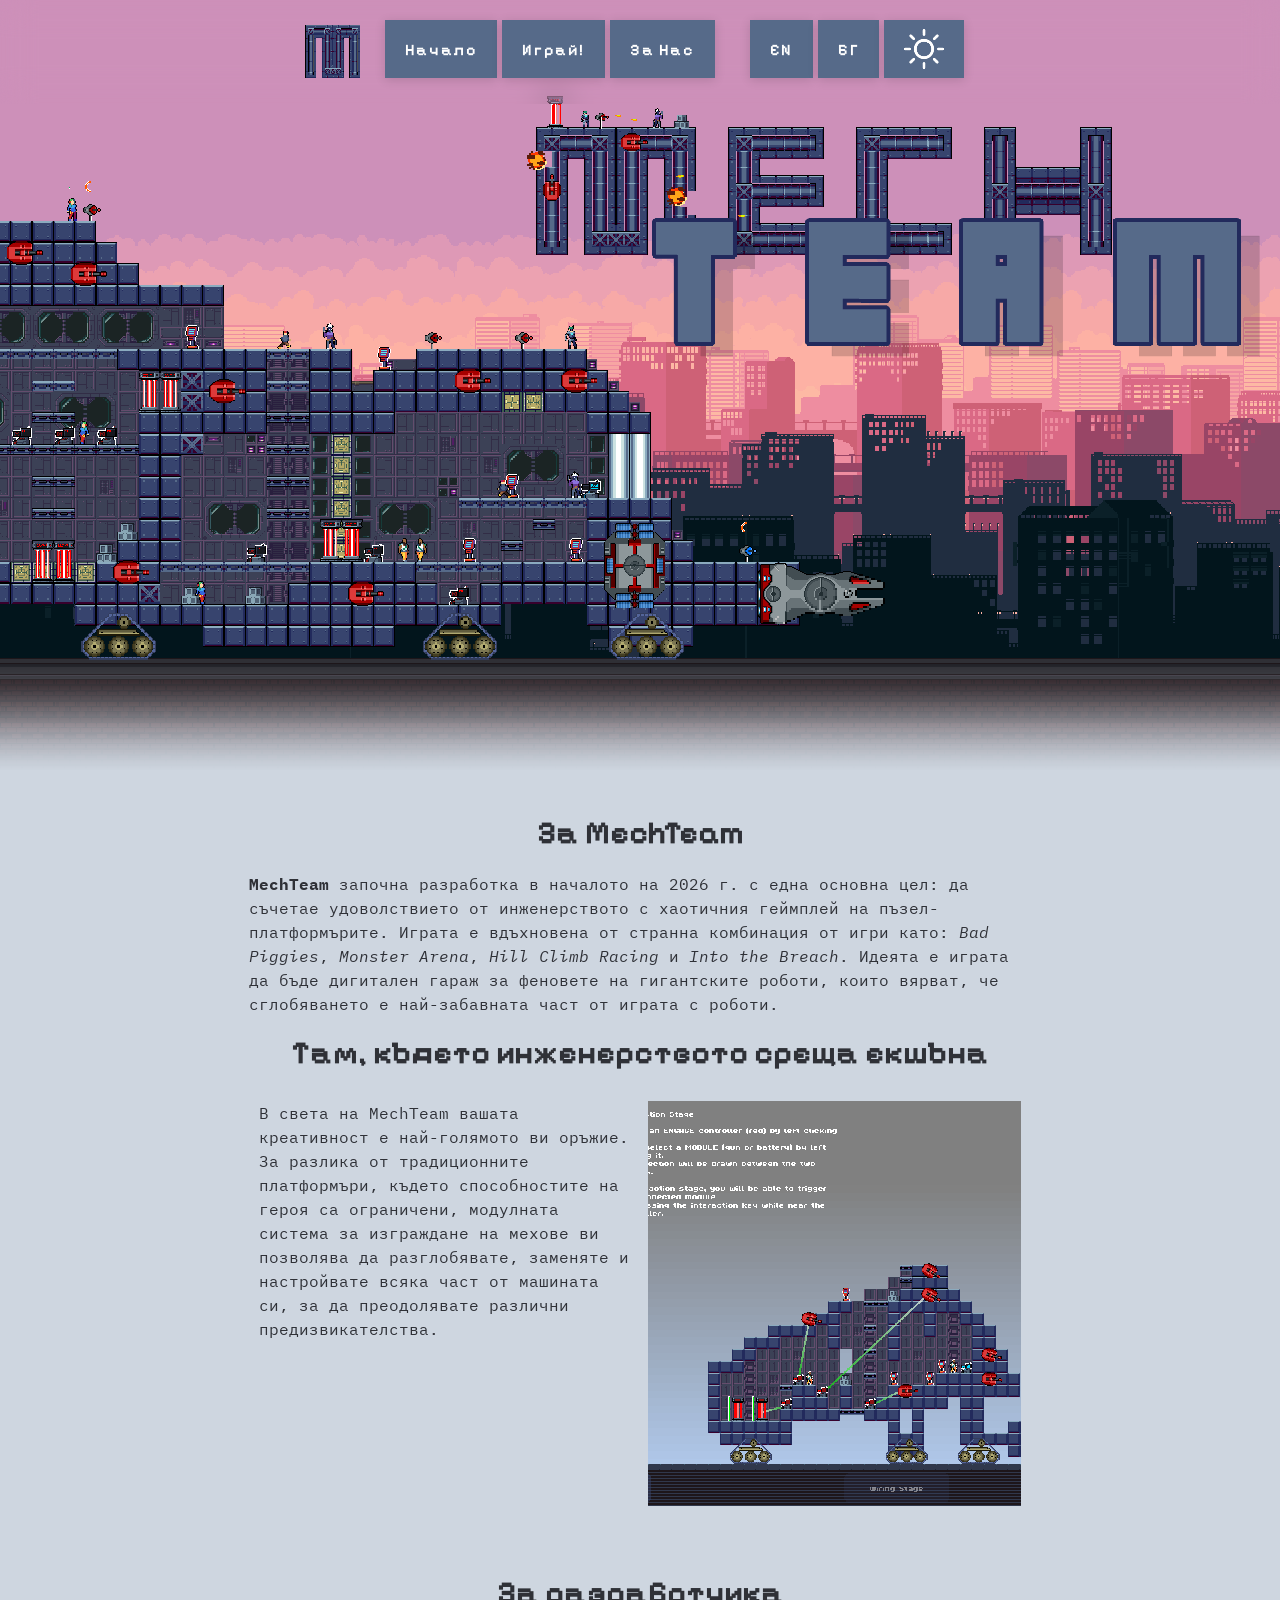
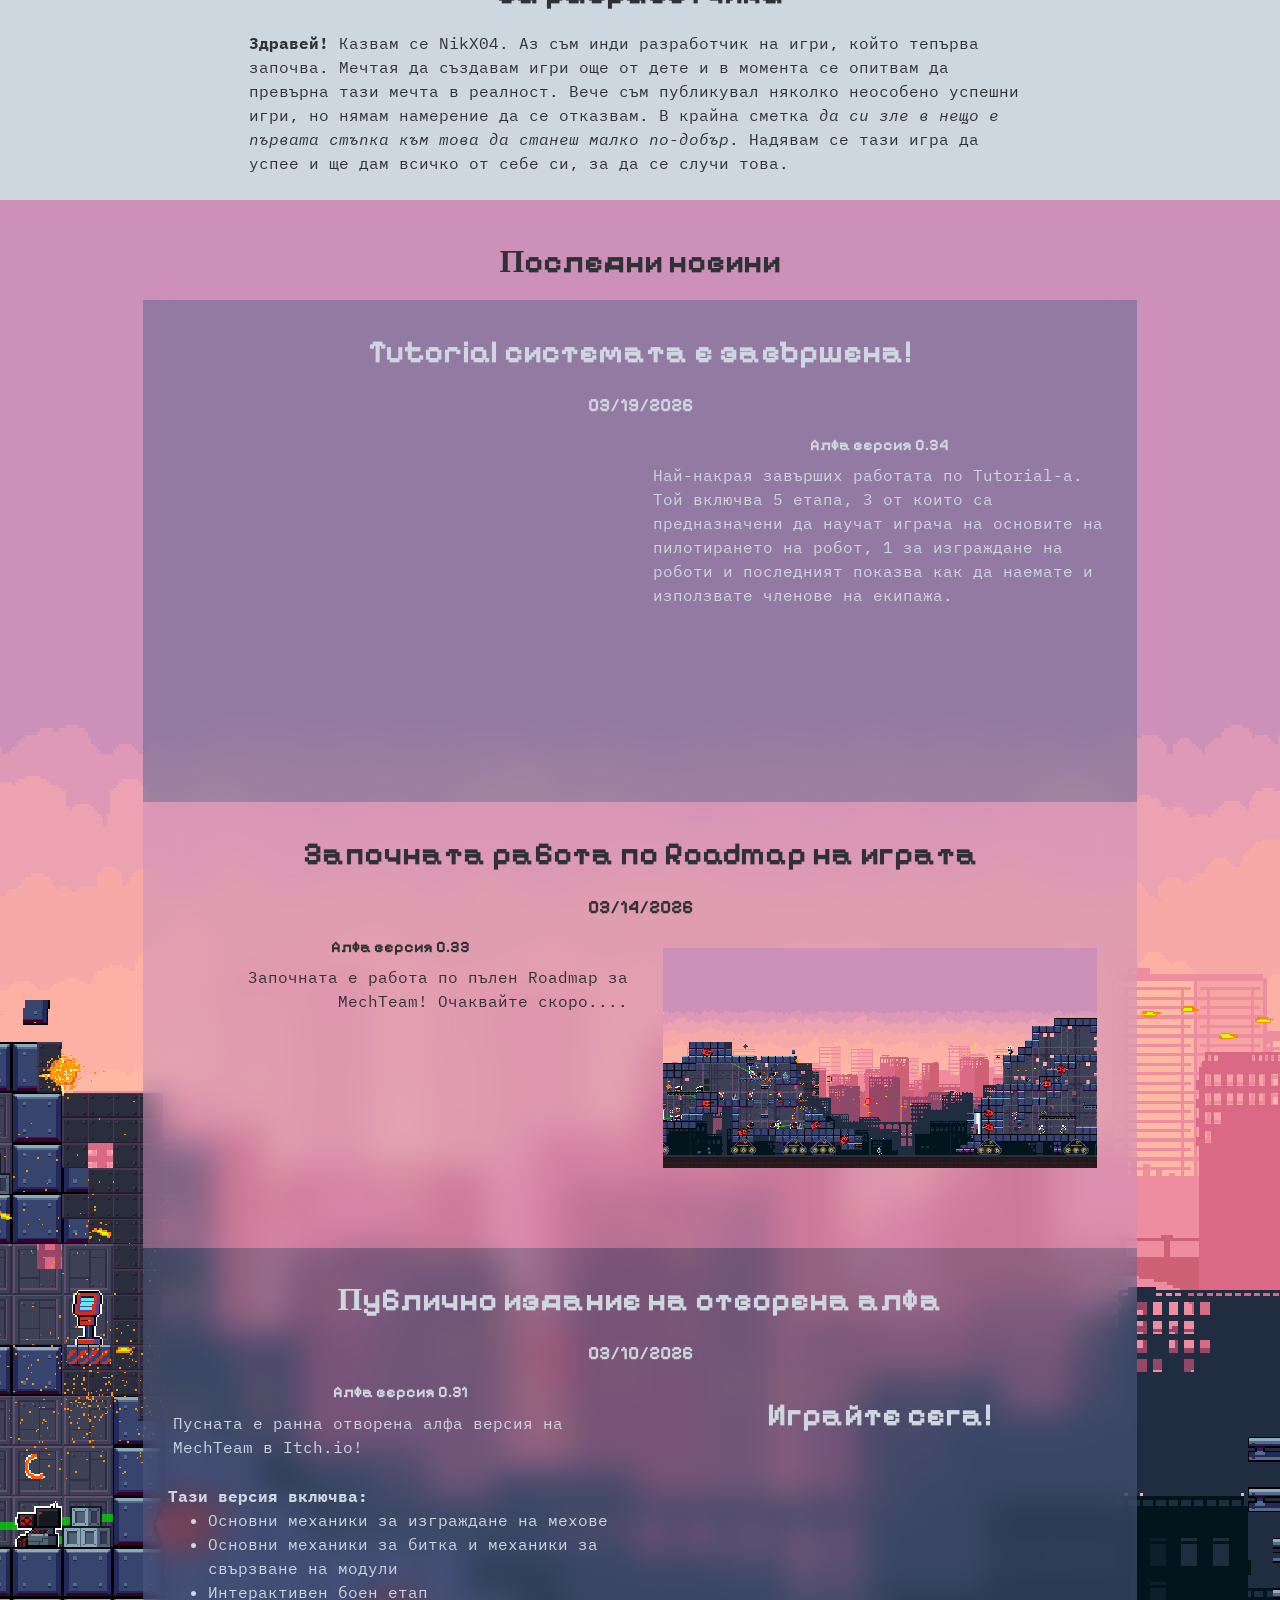
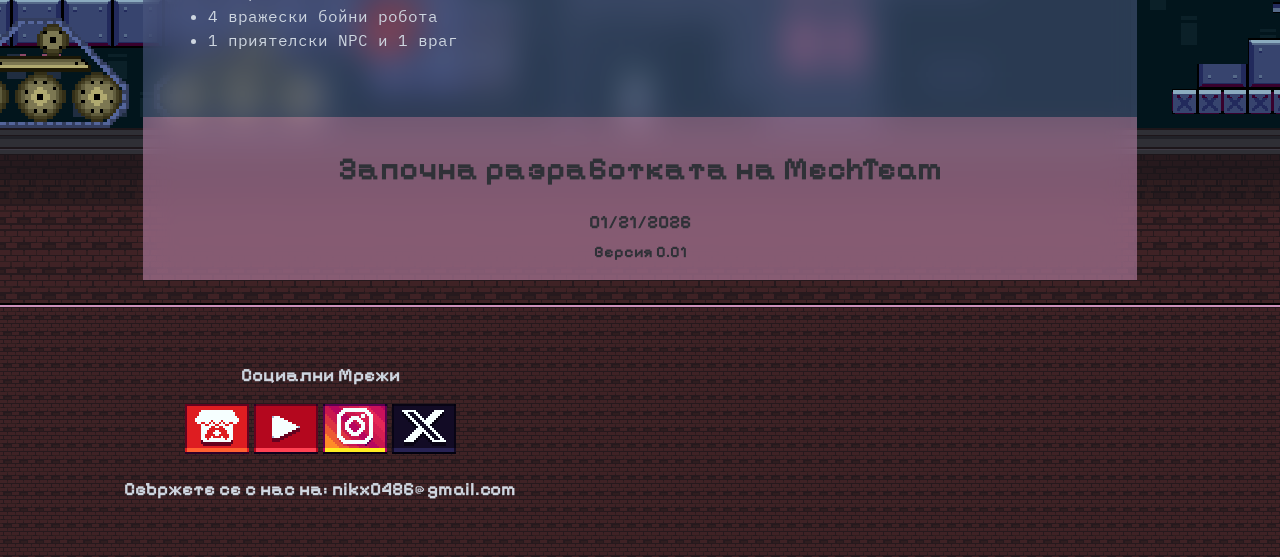
<file: bg/about.html>
<!doctype html>
<html lang="bg">
    <head>
        <meta charset="UTF-8" />
        <meta name="viewport" content="width=device-width, initial-scale=1.0" />
        <meta
            name="description"
            content="Страница 'За нас' на уебсайта на MechTeam. Разберете повече за играта и разработчика. На български език."
        />
        <title>MechTeam</title>

        <!-- Favicon path updated relative to /bg folder -->
        <link
            rel="icon"
            type="image/x-icon"
            href="../assets/media/img/logo.png"
        />

        <!-- CSS paths updated relative to /bg folder -->
        <link rel="stylesheet" href="../assets/css/styles.css" />
        <link rel="stylesheet" href="../assets/css/reset.css" />
        <link rel="stylesheet" href="../assets/css/buttons.css" />
        <link rel="stylesheet" href="../assets/css/mobile.css" />

        <script src="../assets/js/scripts.js" defer></script>
    </head>

    <body>
        <header
            class="column-container centered-container absolute frost-backdrop"
        >
            <img
                src="../assets/media/img/logo.png"
                alt="Лого на MechTeam"
                width="64"
                height="64"
            />

            <nav class="column-container">
                <a href="index.html"
                    ><button title="Начална страница" class="ui-btn">
                        <span>Начало</span>
                    </button></a
                >
                <a href="play.html"
                    ><button title="Играй играта" class="ui-btn mobile-hide">
                        <span>Играй!</span>
                    </button></a
                >
                <a href="about.html"
                    ><button title="За MechTeam" class="ui-btn mobile-hide">
                        <span>За Нас</span>
                    </button></a
                >
            </nav>

            <nav class="column-container">
                <a href="../en/about.html"
                    ><button title="English Page" class="ui-btn">
                        <span>EN</span>
                    </button></a
                >
                <a href="about.html"
                    ><button
                        title="Българска версия"
                        class="ui-btn mobile-hide"
                    >
                        <span>БГ</span>
                    </button></a
                >
                <button
                    title="Превключване на тъмен режим"
                    class="ui-btn"
                    id="themeToggle"
                >
                    <img
                        alt="Икона за тъмен режим"
                        src="../assets/media/img/icons/sun.png"
                        height="40px"
                        width="40px"
                    />
                </button>
            </nav>
        </header>

        <main>
            <div class="banner centered-container">
                <img
                    class="theme-image"
                    src="../assets/media/img/splash-grad2.png"
                    data-light="../assets/media/img/splash-grad2.png"
                    data-dark="../assets/media/img/splash2.png"
                    alt="Picture of MechTeam"
                />
            </div>

            <div class="single-column">
                <section>
                    <h2>За MechTeam</h2>
                    <span
                        ><b>MechTeam</b>
                        започна разработка в началото на 2026 г. с една основна
                        цел: да съчетае удоволствието от инженерството с
                        хаотичния геймплей на пъзел-платформърите. Играта е
                        вдъхновена от странна комбинация от игри като:
                        <i>Bad Piggies</i>, <i>Monster Arena</i>,
                        <i>Hill Climb Racing</i> и <i>Into the Breach</i>.
                        Идеята е играта да бъде дигитален гараж за феновете на
                        гигантските роботи, които вярват, че сглобяването е
                        най-забавната част от играта с роботи.</span
                    >

                    <h2>Там, където инженерството среща екшъна</h2>
                    <div class="vertical-split-container">
                        <div class="left-side">
                            <span
                                >В света на MechTeam вашата креативност е
                                най-голямото ви оръжие. За разлика от
                                традиционните платформъри, където способностите
                                на героя са ограничени, модулната система за
                                изграждане на мехове ви позволява да
                                разглобявате, заменяте и настройвате всяка част
                                от машината си, за да преодолявате различни
                                предизвикателства.</span
                            >
                        </div>

                        <div class="right-side">
                            <img
                                class="showcase-element"
                                src="../assets/media/img/wire.png"
                            />
                        </div>
                    </div>
                </section>

                <section>
                    <h2>За разработчика</h2>

                    <span
                        ><b>Здравей!</b> Казвам се NikX04. Аз съм инди
                        разработчик на игри, който тепърва започва. Мечтая да
                        създавам игри още от дете и в момента се опитвам да
                        превърна тази мечта в реалност. Вече съм публикувал
                        няколко неособено успешни игри, но нямам намерение да се
                        отказвам. В крайна сметка
                        <i
                            >да си зле в нещо е първата стъпка към това да
                            станеш малко по-добър</i
                        >. Надявам се тази игра да успее и ще дам всичко от себе
                        си, за да се случи това.</span
                    >
                </section>
            </div>

            <div class="column-container">
                <img
                    class="theme-image background-image"
                    src="../assets/media/img/example.png"
                    data-light="../assets/media/img/example.png"
                    data-dark="../assets/media/img/example-dark.png"
                    alt="Picture of MechTeam"
                />

                <div class="feed">
                    <section class="frost-backdrop">
                        <h2>Последни новини</h2>

                        <article class="alt-row-1-t news-container">
                            <h2>Tutorial системата е завършена!</h2>
                            <h3>03/19/2026</h3>

                            <div class="vertical-split-container">
                                <div class="left-side">
                                    <iframe
                                        class="responsive-iframe"
                                        src="https://www.youtube.com/embed/jV7Pz03ZH_Q?si=rpfAH9zcprZWlPLn"
                                        style="max-height: 300px"
                                        title="Гледайте видеоклип за Tutorial"
                                        frameborder="0"
                                        allow="
                                            accelerometer;
                                            autoplay;
                                            \ clipboard-write;
                                            \ encrypted-media;
                                            \ gyroscope;
                                            \ picture-in-picture;
                                            \ web-share;
                                            \;
                                        "
                                        referrerpolicy="strict-origin-when-cross-origin"
                                        allowfullscreen
                                    ></iframe>
                                </div>

                                <div class="right-side">
                                    <h4>Алфа версия 0.34</h4>
                                    <p>
                                        Най-накрая завърших работата по
                                        Tutorial-а. Той включва 5 етапа, 3 от
                                        които са предназначени да научат играча
                                        на основите на пилотирането на робот, 1
                                        за изграждане на роботи и последният
                                        показва как да наемате и използвате
                                        членове на екипажа.
                                    </p>
                                </div>
                            </div>
                        </article>

                        <article class="alt-row-2-t news-container">
                            <h2>Започната работа по Roadmap на играта</h2>
                            <h3>03/14/2026</h3>

                            <div class="vertical-split-container">
                                <div class="left-side">
                                    <h4>Алфа версия 0.33</h4>
                                    <p>
                                        Започната е работа по пълен Roadmap за
                                        MechTeam! Очаквайте скоро....
                                    </p>
                                </div>

                                <div class="right-side">
                                    <img
                                        class="news-element"
                                        src="../assets/media/img/example.png"
                                        alt="Изображение показващо WIP Roadmap за MechTeam"
                                    />
                                </div>
                            </div>
                        </article>

                        <article class="alt-row-1-t news-container">
                            <h2>Публично издание на отворена алфа</h2>
                            <h3>03/10/2026</h3>

                            <div class="vertical-split-container">
                                <div class="left-side">
                                    <h4>Алфа версия 0.31</h4>
                                    <p>
                                        Пусната е ранна отворена алфа версия на
                                        MechTeam в Itch.io!
                                    </p>

                                    <b>Тази версия включва:</b>
                                    <ul>
                                        <li>
                                            Основни механики за изграждане на
                                            мехове
                                        </li>
                                        <li>
                                            Основни механики за битка и механики
                                            за свързване на модули
                                        </li>
                                        <li>Интерактивен боен етап</li>
                                        <li>4 вражески бойни робота</li>
                                        <li>1 приятелски NPC и 1 враг</li>
                                    </ul>
                                </div>

                                <div class="right-side">
                                    <h2>Играйте сега!</h2>
                                    <iframe
                                        title="Връзка към играта в itch.io"
                                        class="news-element"
                                        frameborder="0"
                                        src="https://itch.io/embed/4292454?bg_color=CED6E0&amp;fg_color=232A3F&amp;link_color=566988&amp;border_color=4d5469"
                                    ></iframe>
                                </div>
                            </div>
                        </article>

                        <article class="alt-row-2-t news-container">
                            <h2>Започна разработката на MechTeam</h2>
                            <h3>01/21/2026</h3>
                            <h4>Версия 0.01</h4>
                        </article>
                    </section>
                </div>
            </div>
        </main>

        <hr />

        <footer>
            <div class="vertical-center" id="left-footer">
                <h3>Социални Мрежи</h3>

                <div class="column-container">
                    <a
                        title="Връзка към Itch.io на разработчика"
                        href="https://nikx04.itch.io/"
                        ><img
                            alt="Връзка към itch.io на разработчика"
                            class="icon"
                            src="../assets/media/img/icons/social/IconPressed17.png"
                    /></a>
                    <a
                        title="Връзка към Youtube на разработчика"
                        href="https://www.youtube.com/@NikXF"
                        ><img
                            alt="Връзка към youtube на разработчика"
                            class="icon"
                            src="../assets/media/img/icons/social/IconPressed1.png"
                    /></a>
                    <a
                        title="Връзка към Instagram на разработчика"
                        href="https://www.instagram.com/nikx0486/"
                        ><img
                            alt="Връзка към instagram на разработчика"
                            class="icon"
                            src="../assets/media/img/icons/social/IconPressed8.png"
                    /></a>
                    <a
                        title="Връзка към X на разработчика"
                        href="https://x.com/nikx0486"
                        ><img
                            alt="Връзка към X на разработчика"
                            class="icon"
                            src="../assets/media/img/icons/social/IconPressed2.png"
                    /></a>
                </div>

                <h3 style="padding-top: 25px">
                    Свържете се с нас на: nikx0486@gmail.com
                </h3>
            </div>

            <div id="right-footer">
                <div class="column-container">
                    <iframe
                        src="https://www.youtube.com/embed/vbVwtT4sLDY"
                        width="135"
                        height="240"
                        title="YouTube video player"
                        frameborder="0"
                        allow="
                            accelerometer;
                            \ autoplay;
                            \ clipboard-write;
                            \ encrypted-media;
                            \ gyroscope;
                            \ picture-in-picture;
                            \ web-share;
                            \;
                        "
                        referrerpolicy="strict-origin-when-cross-origin"
                        style="max-height: 350px"
                        allowfullscreen
                    ></iframe>
                    <iframe
                        src="https://www.youtube.com/embed/Gza9dCTXx2k"
                        class="mobile-hide"
                        width="135"
                        height="240"
                        title="YouTube video player"
                        frameborder="0"
                        allow="
                            accelerometer;
                            \ autoplay;
                            \ clipboard-write;
                            \ encrypted-media;
                            \ gyroscope;
                            \ picture-in-picture;
                            \ web-share;
                            \;
                        "
                        referrerpolicy="strict-origin-when-cross-origin"
                        style="max-height: 350px"
                        allowfullscreen
                    ></iframe>
                    <iframe
                        src="https://www.youtube.com/embed/YSfSYRei2I0"
                        class="mobile-hide"
                        width="135"
                        height="240"
                        title="YouTube video player"
                        frameborder="0"
                        allow="
                            accelerometer;
                            \ autoplay;
                            \ clipboard-write;
                            \ encrypted-media;
                            \ gyroscope;
                            \ picture-in-picture;
                            \ web-share;
                            \;
                        "
                        referrerpolicy="strict-origin-when-cross-origin"
                        style="max-height: 350px"
                        allowfullscreen
                    ></iframe>
                </div>
            </div>
        </footer>
    </body>
</html>
</file>
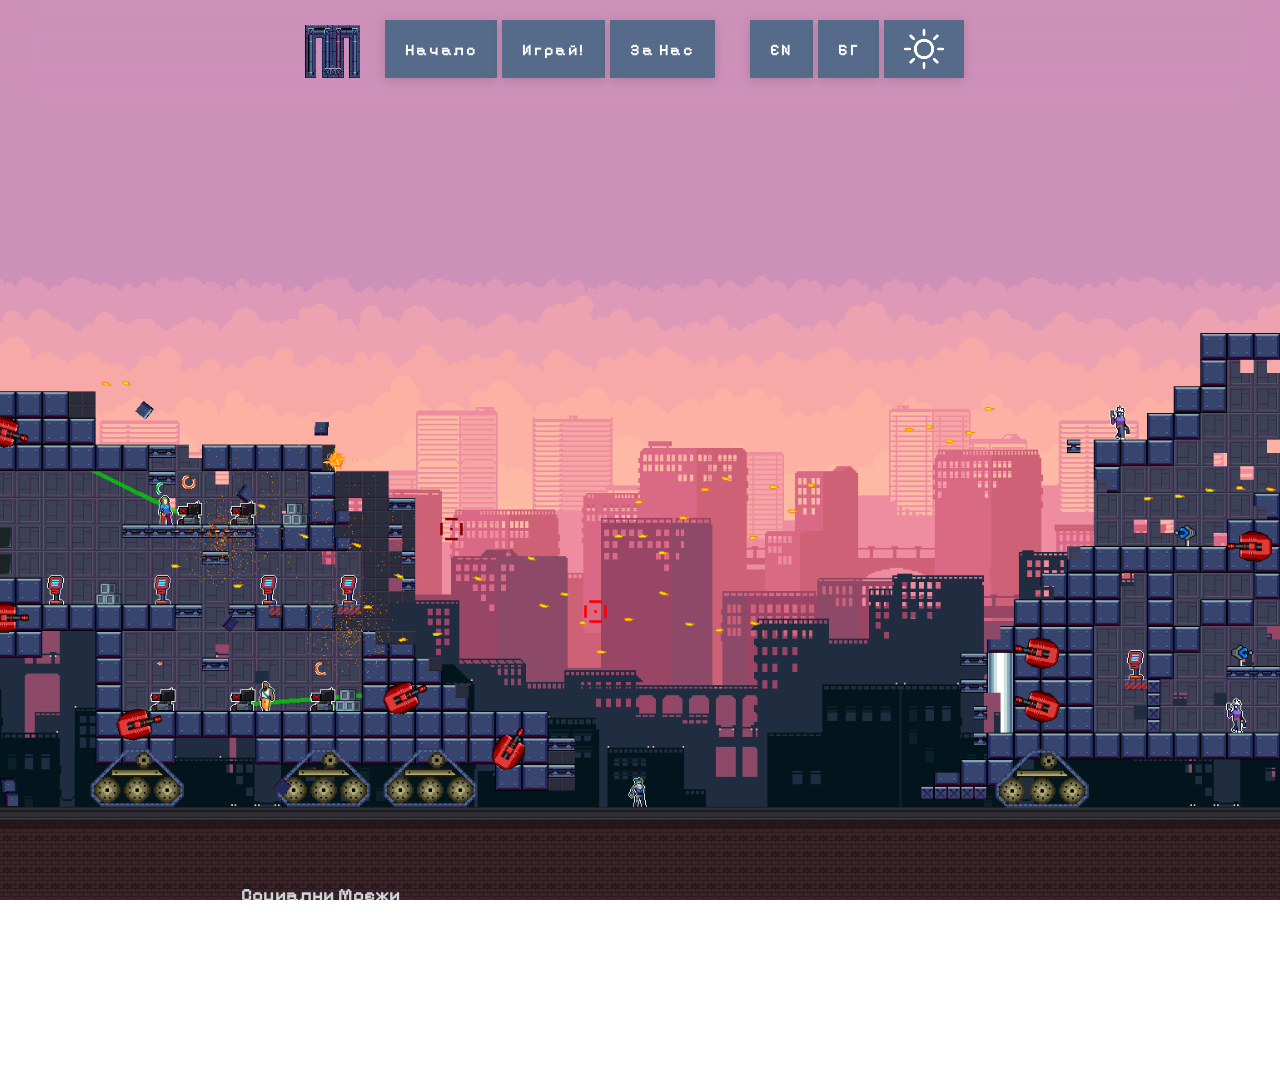
<file: bg/play.html>
<!doctype html>
<html lang="bg">
    <head>
        <meta charset="UTF-8" />
        <meta name="viewport" content="width=device-width, initial-scale=1.0" />
        <meta
            name="description"
            content="Играйте MechTeam директно във вашия браузър. Постройте своя робот и се изправете срещу врагове в тази хаотична стратегическа игра."
        />
        <title>MechTeam</title>
        <link
            rel="icon"
            type="image/x-icon"
            href="../assets/media/img/logo.png"
        />
        <link rel="stylesheet" href="../assets/css/styles.css" />
        <link rel="stylesheet" href="../assets/css/reset.css" />
        <link rel="stylesheet" href="../assets/css/buttons.css" />
        <link rel="stylesheet" href="../assets/css/play.css" />
        <link rel="stylesheet" href="../assets/css/mobile.css" />

        <script src="../assets/js/scripts.js" defer></script>
    </head>

    <body class="fullscreen-bg">
        <header
            class="column-container centered-container absolute frost-backdrop"
        >
            <img
                src="../assets/media/img/logo.png"
                alt="Лого на MechTeam"
                width="64"
                height="64"
            />
            <nav class="column-container">
                <a href="index.html"
                    ><button title="Начална страница" class="ui-btn">
                        <span>Начало</span>
                    </button></a
                >
                <a href="play.html"
                    ><button title="Играй играта" class="ui-btn">
                        <span>Играй!</span>
                    </button></a
                >
                <a href="about.html"
                    ><button title="За MechTeam" class="ui-btn">
                        <span>За Нас</span>
                    </button></a
                >
            </nav>
            <nav class="column-container">
                <a href="../en/play.html"
                    ><button title="English Page" class="ui-btn">
                        <span>EN</span>
                    </button></a
                >
                <a href="play.html"
                    ><button title="Българска версия" class="ui-btn">
                        <span>БГ</span>
                    </button></a
                >
                <button
                    title="Превключване на тъмен режим"
                    class="ui-btn"
                    id="themeToggle"
                >
                    <img
                        alt="Икона за тъмен режим"
                        src="../assets/media/img/icons/sun.png"
                        height="40px"
                        width="40px"
                    />
                </button>
            </nav>
        </header>

        <main>
            <!-- Use banner class as header spacer -->
            <div class="banner"></div>
            <div class="game-container">
                <iframe
                    title="Играйте MechTeam на Itch.io"
                    class="responsive-iframe"
                    frameborder="0"
                    src="https://itch.io/embed-upload/18125657?color=232A3F"
                    allowfullscreen=""
                    width="960"
                    height="560"
                ></iframe>
            </div>
        </main>

        <hr />

        <footer>
            <div class="vertical-center" id="left-footer">
                <h3>Социални Мрежи</h3>

                <div class="column-container">
                    <a
                        title="Връзка към Itch.io на разработчика"
                        href="https://nikx04.itch.io/"
                        ><img
                            alt="Връзка към itch.io на разработчика"
                            class="icon"
                            src="../assets/media/img/icons/social/IconPressed17.png"
                    /></a>
                    <a
                        title="Връзка към Youtube на разработчика"
                        href="https://www.youtube.com/@NikXF"
                        ><img
                            alt="Връзка към youtube на разработчика"
                            class="icon"
                            src="../assets/media/img/icons/social/IconPressed1.png"
                    /></a>
                    <a
                        title="Връзка към Instagram на разработчика"
                        href="https://www.instagram.com/nikx0486/"
                        ><img
                            alt="Връзка към instagram на разработчика"
                            class="icon"
                            src="../assets/media/img/icons/social/IconPressed8.png"
                    /></a>
                    <a
                        title="Връзка към X на разработчика"
                        href="https://x.com/nikx0486"
                        ><img
                            alt="Връзка към X на разработчика"
                            class="icon"
                            src="../assets/media/img/icons/social/IconPressed2.png"
                    /></a>
                </div>

                <h3 style="padding-top: 25px">
                    Свържете се с нас на: nikx0486@gmail.com
                </h3>
            </div>

            <div id="right-footer">
                <div class="column-container">
                    <iframe
                        src="https://www.youtube.com/embed/vbVwtT4sLDY"
                        width="135"
                        height="240"
                        title="YouTube video player"
                        frameborder="0"
                        allow="
                            accelerometer;
                            autoplay;
                            clipboard-write;
                            encrypted-media;
                            gyroscope;
                            picture-in-picture;
                            web-share;
                        "
                        referrerpolicy="strict-origin-when-cross-origin"
                        style="max-height: 350px"
                        allowfullscreen
                    ></iframe>
                    <iframe
                        src="https://www.youtube.com/embed/Gza9dCTXx2k"
                        width="135"
                        height="240"
                        title="YouTube video player"
                        frameborder="0"
                        allow="
                            accelerometer;
                            autoplay;
                            clipboard-write;
                            encrypted-media;
                            gyroscope;
                            picture-in-picture;
                            web-share;
                        "
                        referrerpolicy="strict-origin-when-cross-origin"
                        style="max-height: 350px"
                        allowfullscreen
                    ></iframe>
                    <iframe
                        src="https://www.youtube.com/embed/YSfSYRei2I0"
                        width="135"
                        height="240"
                        title="YouTube video player"
                        frameborder="0"
                        allow="
                            accelerometer;
                            autoplay;
                            clipboard-write;
                            encrypted-media;
                            gyroscope;
                            picture-in-picture;
                            web-share;
                        "
                        referrerpolicy="strict-origin-when-cross-origin"
                        style="max-height: 350px"
                        allowfullscreen
                    ></iframe>
                </div>
            </div>
        </footer>
    </body>
</html>
</file>
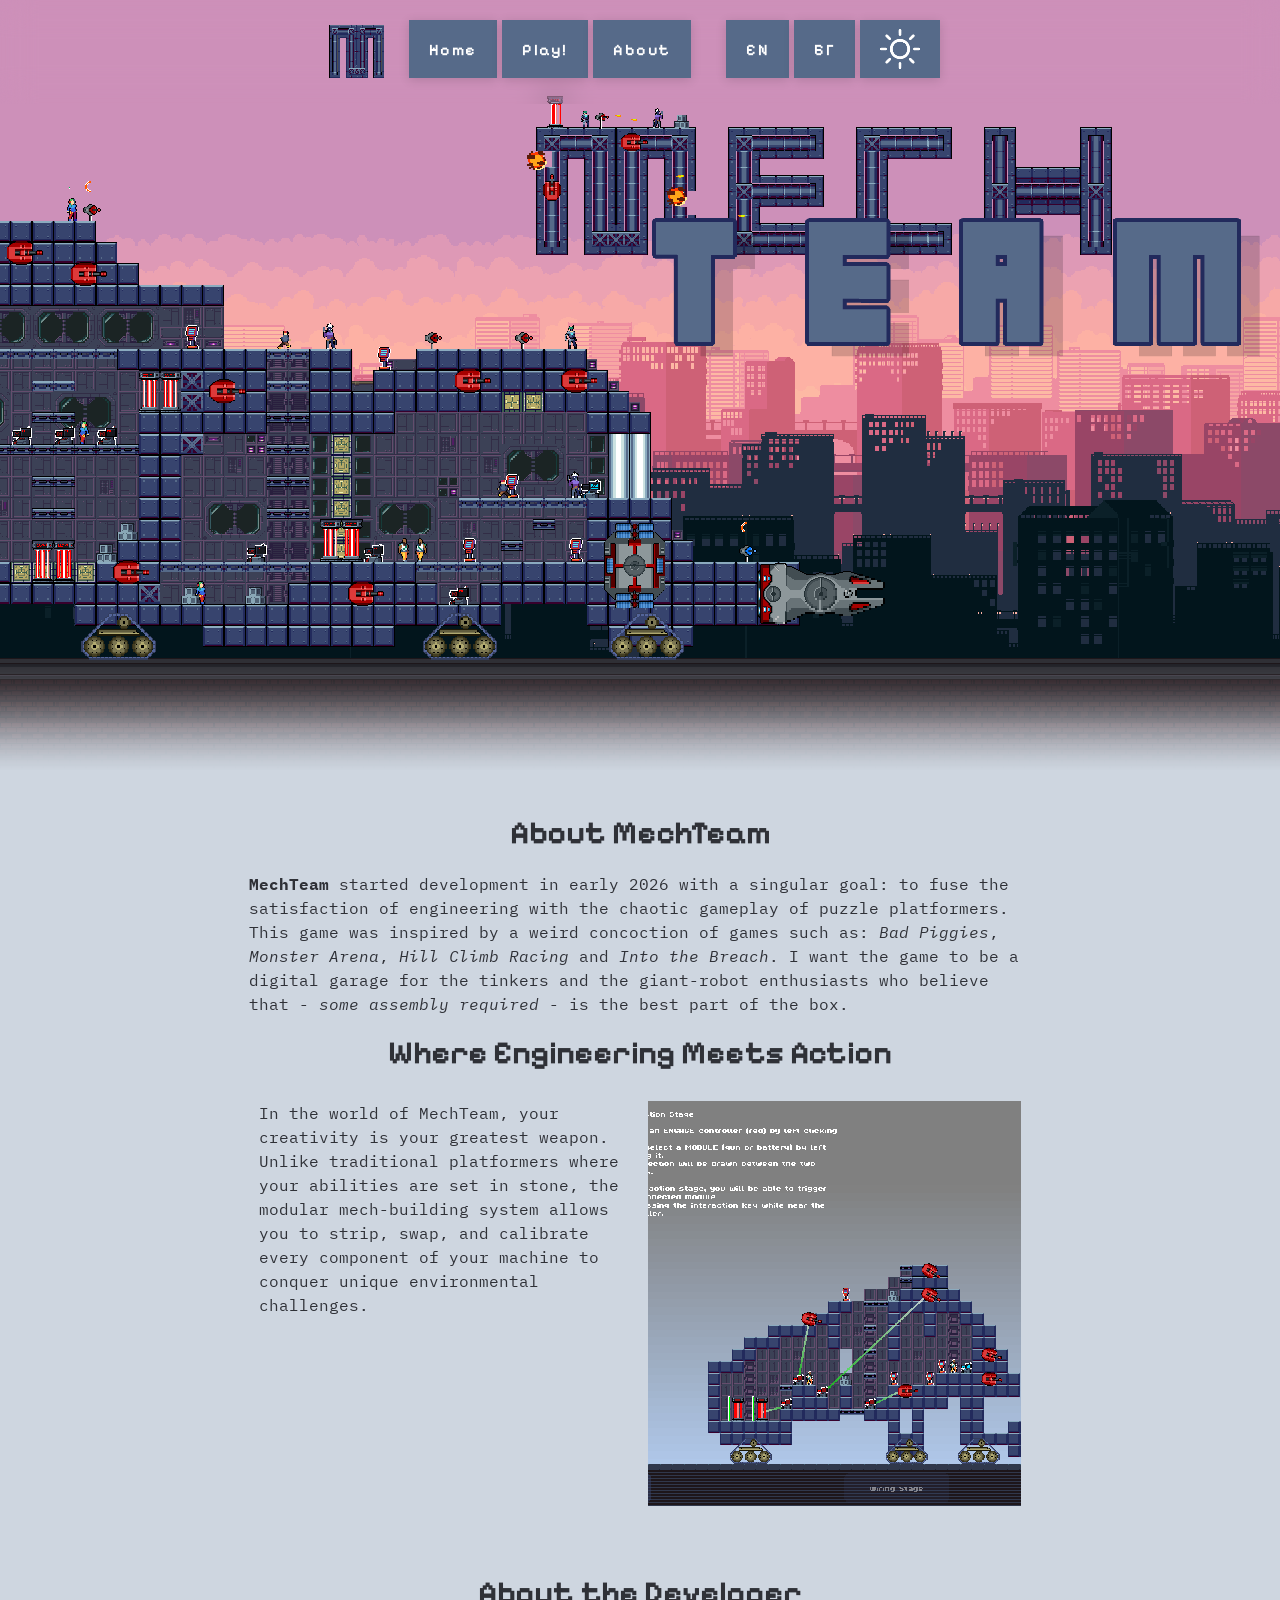
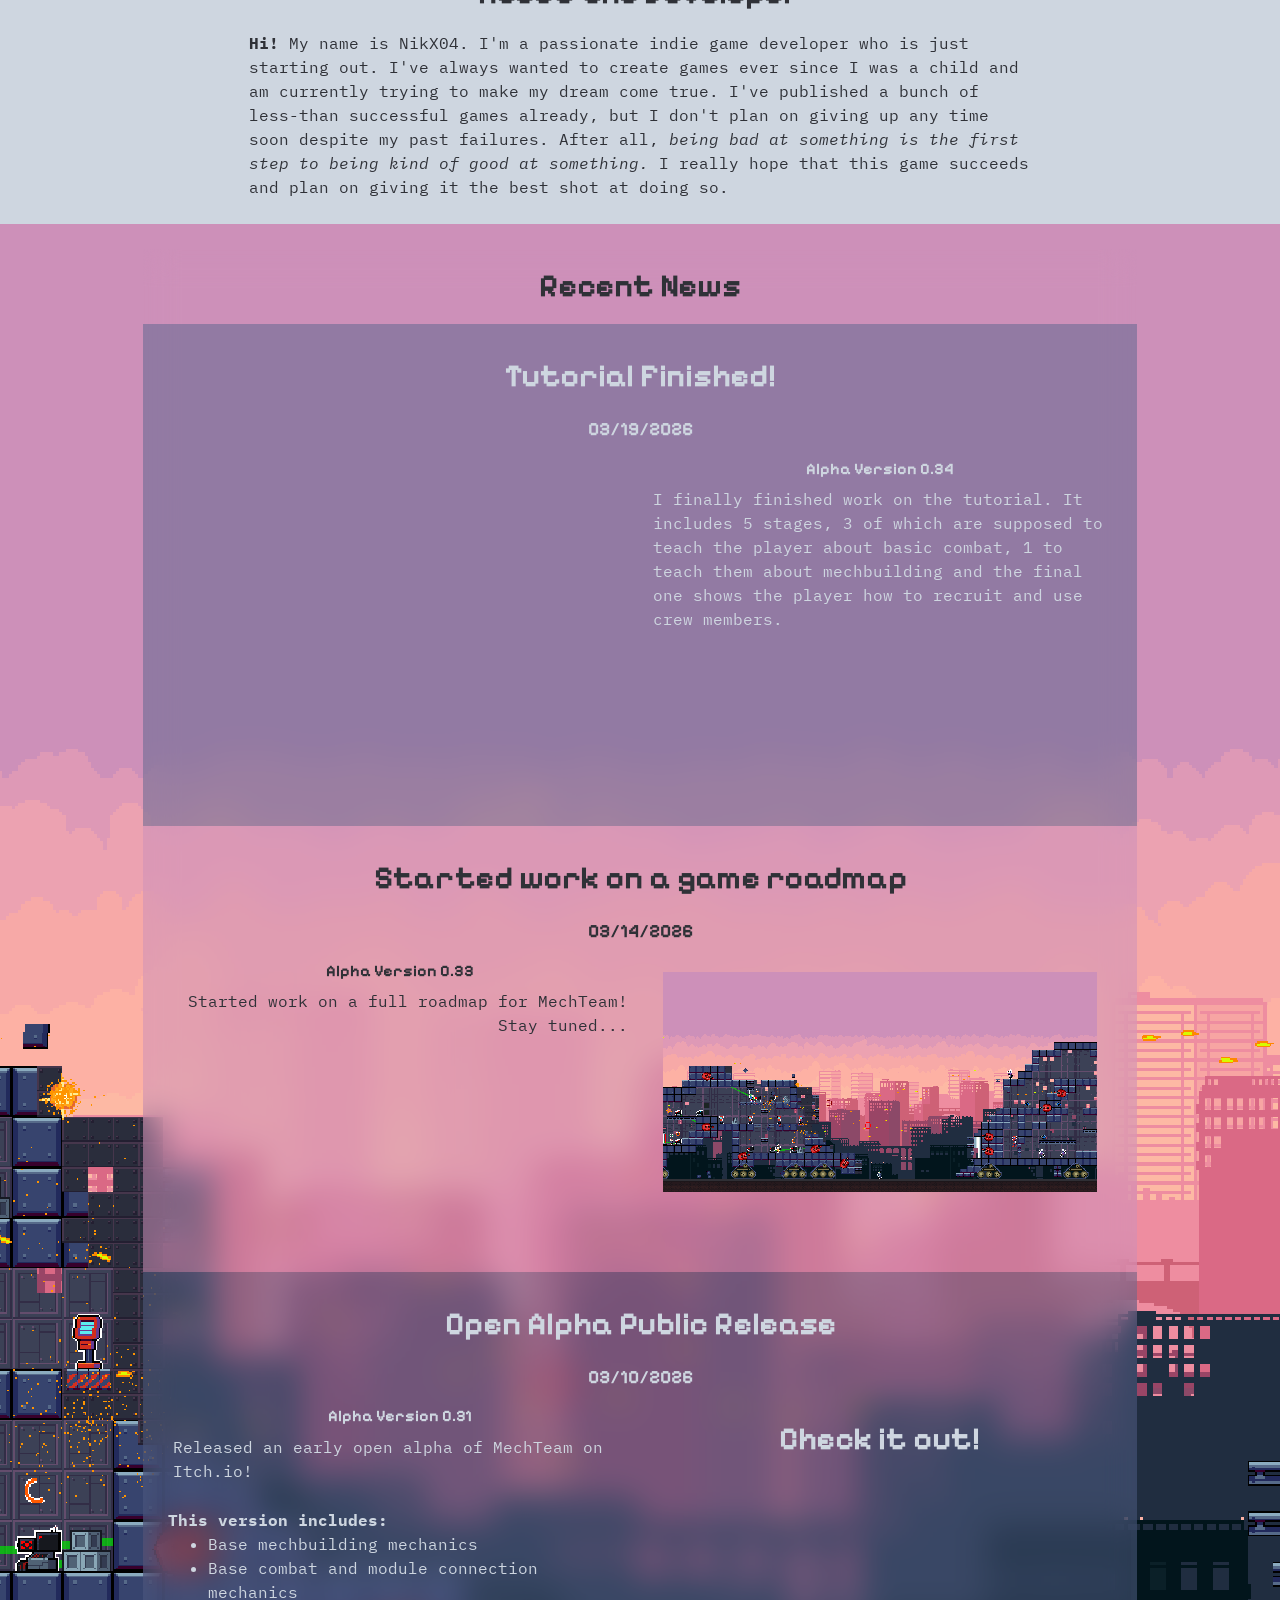
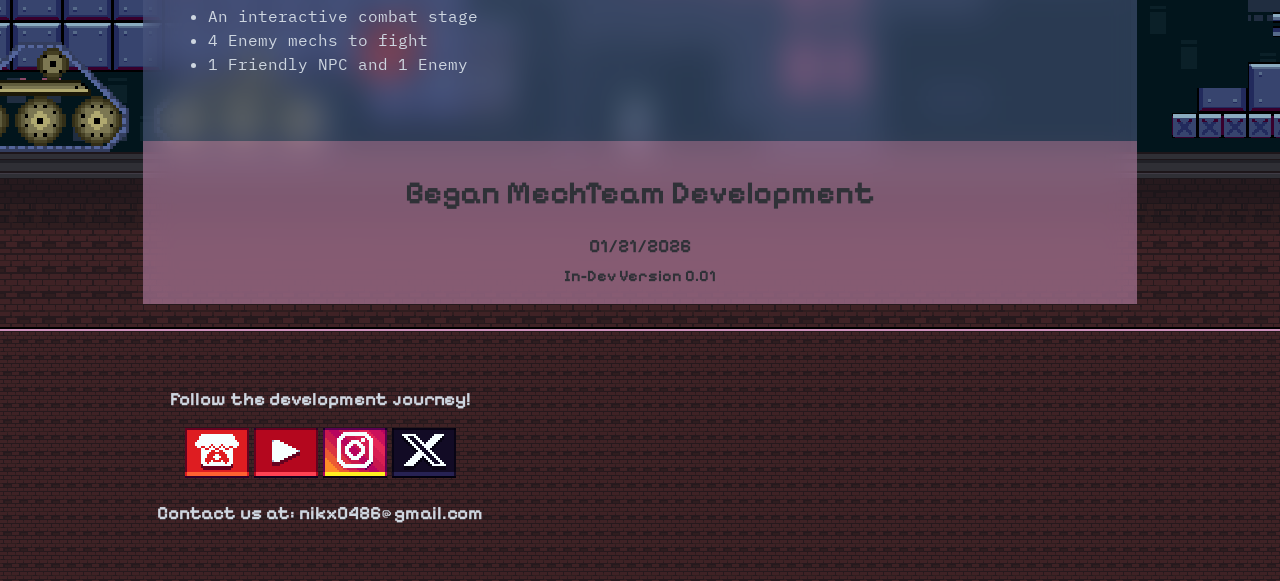
<file: en/about.html>
<!doctype html>
<html lang="en">
    <head>
        <meta charset="UTF-8" />
        <meta name="viewport" content="width=device-width, initial-scale=1.0" />
        <title>MechTeam</title>
        <!-- Favicon path updated relative to /en folder -->
        <link
            rel="icon"
            type="image/x-icon"
            href="../assets/media/img/logo.png"
        />

        <!-- CSS paths updated relative to /en folder -->
        <link rel="stylesheet" href="../assets/css/styles.css" />
        <link rel="stylesheet" href="../assets/css/reset.css" />
        <link rel="stylesheet" href="../assets/css/buttons.css" />
        <link rel="stylesheet" href="../assets/css/mobile.css" />

        <script src="../assets/js/scripts.js" defer></script>
    </head>

    <body>
        <header
            class="column-container centered-container absolute frost-backdrop"
        >
            <img
                src="../assets/media/img/logo.png"
                alt="Logo of MechTeam"
                width="64"
                height="64"
            />

            <nav class="column-container">
                <a href="index.html"
                    ><button title="Main Page" class="ui-btn">
                        <span>Home</span>
                    </button></a
                >
                <a href="play.html"
                    ><button title="Play Game" class="ui-btn mobile-hide">
                        <span>Play!</span>
                    </button></a
                >
                <a href="about.html"
                    ><button title="About MechTeam" class="ui-btn mobile-hide">
                        <span>About</span>
                    </button></a
                >
            </nav>

            <nav class="column-container">
                <a href="index.html"
                    ><button title="English Page" class="ui-btn mobile-hide">
                        <span>EN</span>
                    </button></a
                >
                <a href="../bg/index.html"
                    ><button title="Българска версия" class="ui-btn">
                        <span>БГ</span>
                    </button></a
                >
                <button
                    title="Toggle Dark Mode"
                    class="ui-btn"
                    id="themeToggle"
                >
                    <img
                        alt="Dark Mode Icon"
                        src="../assets/media/img/icons/sun.png"
                        height="40px"
                        width="40px"
                    />
                </button>
            </nav>
        </header>

        <main>
            <div class="banner centered-container">
                <img
                    class="theme-image"
                    src="../assets/media/img/splash-grad2.png"
                    data-light="../assets/media/img/splash-grad2.png"
                    data-dark="../assets/media/img/splash2.png"
                    alt="Picture of MechTeam"
                />
            </div>

            <div class="single-column">
                <section>
                    <h2>About MechTeam</h2>
                    <span
                        ><b>MechTeam</b> started development in early 2026 with
                        a singular goal: to fuse the satisfaction of engineering
                        with the chaotic gameplay of puzzle platformers. This
                        game was inspired by a weird concoction of games such
                        as: <i>Bad Piggies</i>, <i>Monster Arena</i>,
                        <i>Hill Climb Racing</i> and <i>Into the Breach</i>. I
                        want the game to be a digital garage for the tinkers and
                        the giant-robot enthusiasts who believe that -
                        <i>some assembly required</i> - is the best part of the
                        box.</span
                    >

                    <h2>Where Engineering Meets Action</h2>
                    <div class="vertical-split-container">
                        <div class="left-side">
                            <span
                                >In the world of MechTeam, your creativity is
                                your greatest weapon. Unlike traditional
                                platformers where your abilities are set in
                                stone, the modular mech-building system allows
                                you to strip, swap, and calibrate every
                                component of your machine to conquer unique
                                environmental challenges.</span
                            >
                        </div>

                        <div class="right-side">
                            <img
                                class="showcase-element"
                                src="../assets/media/img/wire.png"
                            />
                        </div>
                    </div>
                </section>

                <section>
                    <h2>About the Developer</h2>

                    <span
                        ><b>Hi!</b> My name is NikX04. I'm a passionate indie
                        game developer who is just starting out. I've always
                        wanted to create games ever since I was a child and am
                        currently trying to make my dream come true. I've
                        published a bunch of less-than successful games already,
                        but I don't plan on giving up any time soon despite my
                        past failures. After all,
                        <i
                            >being bad at something is the first step to being
                            kind of good at something.</i
                        >
                        I really hope that this game succeeds and plan on giving
                        it the best shot at doing so.
                    </span>
                </section>
            </div>

            <div class="column-container">
                <img
                    class="theme-image background-image"
                    src="../assets/media/img/example.png"
                    data-light="../assets/media/img/example.png"
                    data-dark="../assets/media/img/example-dark.png"
                    alt="Picture of MechTeam"
                />

                <div class="feed">
                    <section class="frost-backdrop">
                        <h2>Recent News</h2>

                        <article class="alt-row-1-t news-container">
                            <h2>Tutorial Finished!</h2>
                            <h3>03/19/2026</h3>
                            <div class="vertical-split-container">
                                <div class="left-side">
                                    <iframe
                                        class="responsive-iframe"
                                        src="https://www.youtube.com/embed/jV7Pz03ZH_Q?si=rpfAH9zcprZWlPLn"
                                        style="max-height: 300px"
                                        title="YouTube video player"
                                        frameborder="0"
                                        allow="
                                            accelerometer;
                                            autoplay;
                                            clipboard-write;
                                            encrypted-media;
                                            gyroscope;
                                            picture-in-picture;
                                            web-share;
                                        "
                                        referrerpolicy="strict-origin-when-cross-origin"
                                        allowfullscreen
                                    ></iframe>
                                </div>
                                <div class="right-side">
                                    <h4>Alpha Version 0.34</h4>
                                    <p>
                                        I finally finished work on the tutorial.
                                        It includes 5 stages, 3 of which are
                                        supposed to teach the player about basic
                                        combat, 1 to teach them about
                                        mechbuilding and the final one shows the
                                        player how to recruit and use crew
                                        members.
                                    </p>
                                </div>
                            </div>
                        </article>

                        <article class="alt-row-2-t news-container">
                            <h2>Started work on a game roadmap</h2>
                            <h3>03/14/2026</h3>
                            <div class="vertical-split-container">
                                <div class="left-side">
                                    <h4>Alpha Version 0.33</h4>
                                    <p>
                                        Started work on a full roadmap for
                                        MechTeam! Stay tuned...
                                    </p>
                                </div>
                                <div class="right-side">
                                    <img
                                        class="news-element"
                                        src="../assets/media/img/example.png"
                                        alt="Image showing WIP roadmap for MechTeam"
                                    />
                                </div>
                            </div>
                        </article>

                        <article class="alt-row-1-t news-container">
                            <h2>Open Alpha Public Release</h2>
                            <h3>03/10/2026</h3>
                            <div class="vertical-split-container">
                                <div class="left-side">
                                    <h4>Alpha Version 0.31</h4>
                                    <p>
                                        Released an early open alpha of MechTeam
                                        on Itch.io!
                                    </p>
                                    <b>This version includes:</b>
                                    <ul>
                                        <li>Base mechbuilding mechanics</li>
                                        <li>
                                            Base combat and module connection
                                            mechanics
                                        </li>
                                        <li>An interactive combat stage</li>
                                        <li>4 Enemy mechs to fight</li>
                                        <li>1 Friendly NPC and 1 Enemy</li>
                                    </ul>
                                </div>
                                <div class="right-side">
                                    <h2>Check it out!</h2>
                                    <iframe
                                        class="news-element"
                                        frameborder="0"
                                        src="https://itch.io/embed/4292454?bg_color=CED6E0&amp;fg_color=232A3F&amp;link_color=566988&amp;border_color=4d5469"
                                    ></iframe>
                                </div>
                            </div>
                        </article>

                        <article class="alt-row-2-t news-container">
                            <h2>Began MechTeam Development</h2>
                            <h3>01/21/2026</h3>
                            <h4>In-Dev Version 0.01</h4>
                        </article>
                    </section>
                </div>
            </div>
        </main>

        <hr />

        <footer>
            <div class="vertical-center" id="left-footer">
                <h3>Follow the development journey!</h3>

                <div class="column-container">
                    <a
                        title="Link to Itch.io of developer"
                        href="https://nikx04.itch.io/"
                        ><img
                            alt="Link to itch.io of developer"
                            class="icon"
                            src="../assets/media/img/icons/social/IconPressed17.png"
                    /></a>
                    <a
                        title="Link to Youtube of developer"
                        href="https://www.youtube.com/@NikXF"
                        ><img
                            alt="Link to youtube of developer"
                            class="icon"
                            src="../assets/media/img/icons/social/IconPressed1.png"
                    /></a>
                    <a
                        title="Link to Instagram of developer"
                        href="https://www.instagram.com/nikx0486/"
                        ><img
                            alt="Link to instagram of developer"
                            class="icon"
                            src="../assets/media/img/icons/social/IconPressed8.png"
                    /></a>
                    <a
                        title="Link to X of developer"
                        href="https://x.com/nikx0486"
                        ><img
                            alt="Link to X of developer"
                            class="icon"
                            src="../assets/media/img/icons/social/IconPressed2.png"
                    /></a>
                </div>

                <h3 style="padding-top: 25px">
                    Contact us at: nikx0486@gmail.com
                </h3>
            </div>

            <div id="right-footer">
                <div class="column-container">
                    <iframe
                        src="https://www.youtube.com/embed/vbVwtT4sLDY"
                        width="135"
                        height="240"
                        title="YouTube video player"
                        frameborder="0"
                        allow="
                            accelerometer;
                            autoplay;
                            clipboard-write;
                            encrypted-media;
                            gyroscope;
                            picture-in-picture;
                            web-share;
                        "
                        referrerpolicy="strict-origin-when-cross-origin"
                        style="max-height: 350px"
                        allowfullscreen
                    ></iframe>
                    <iframe
                        src="https://www.youtube.com/embed/Gza9dCTXx2k"
                        class="mobile-hide"
                        width="135"
                        height="240"
                        title="YouTube video player"
                        frameborder="0"
                        allow="
                            accelerometer;
                            autoplay;
                            clipboard-write;
                            encrypted-media;
                            gyroscope;
                            picture-in-picture;
                            web-share;
                        "
                        referrerpolicy="strict-origin-when-cross-origin"
                        style="max-height: 350px"
                        allowfullscreen
                    ></iframe>
                    <iframe
                        src="https://www.youtube.com/embed/YSfSYRei2I0"
                        class="mobile-hide"
                        width="135"
                        height="240"
                        title="YouTube video player"
                        frameborder="0"
                        allow="
                            accelerometer;
                            autoplay;
                            clipboard-write;
                            encrypted-media;
                            gyroscope;
                            picture-in-picture;
                            web-share;
                        "
                        referrerpolicy="strict-origin-when-cross-origin"
                        style="max-height: 350px"
                        allowfullscreen
                    ></iframe>
                </div>
            </div>
        </footer>
    </body>
</html>
</file>
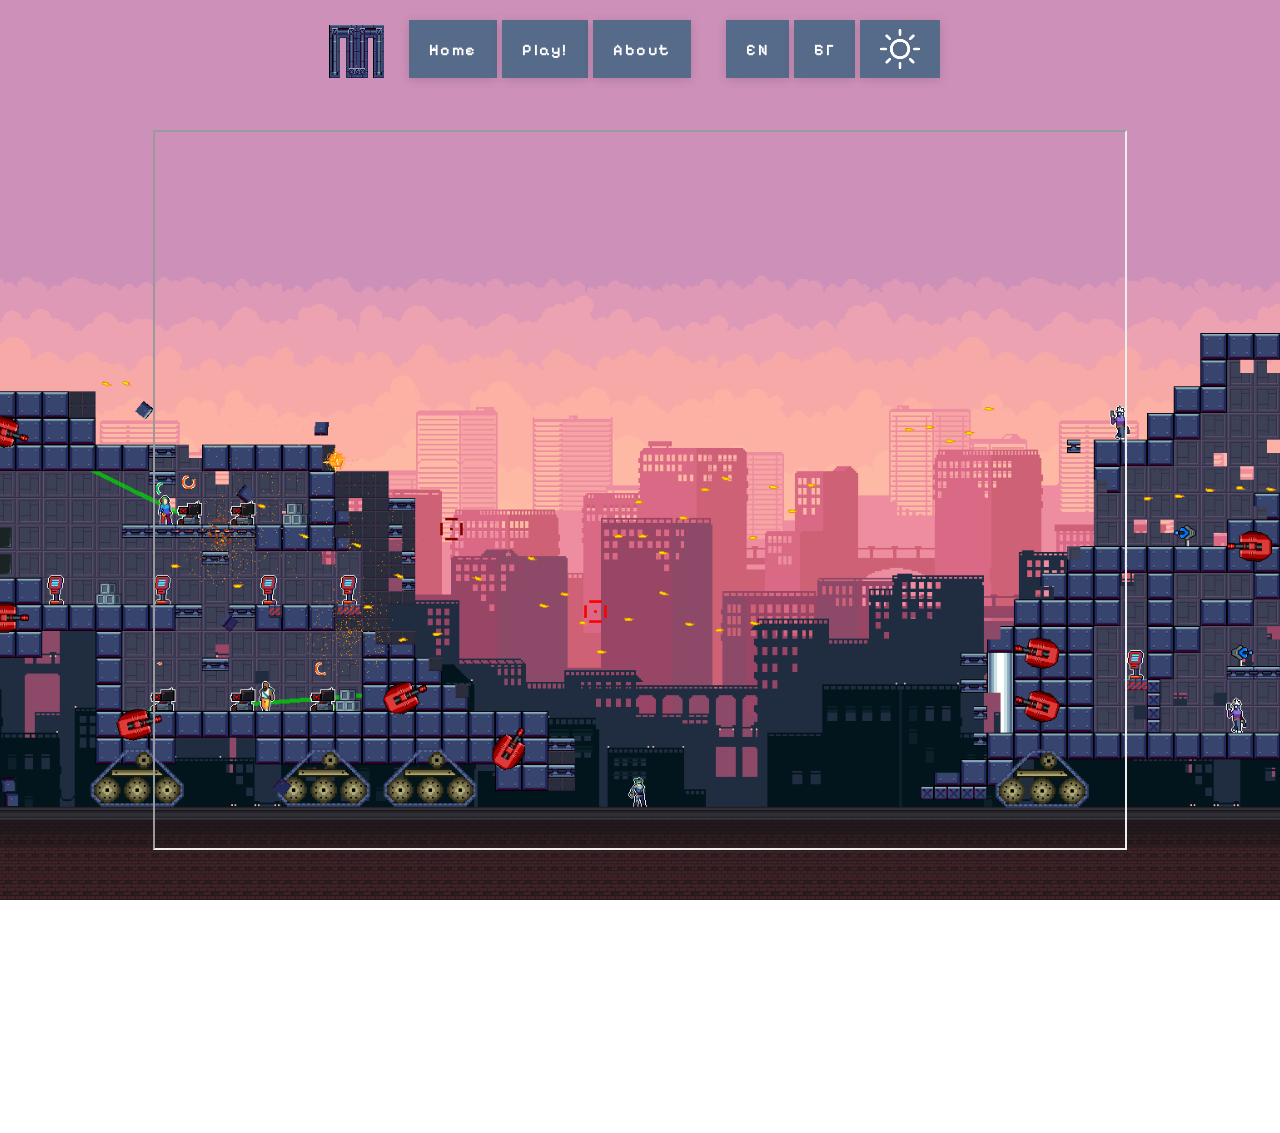
<file: en/play.html>
<!doctype html>
<html lang="en">
    <head>
        <meta charset="UTF-8" />
        <meta name="viewport" content="width=device-width, initial-scale=1.0" />
        <meta
            name="description"
            content="Play MechTeam directly in your browser. Build your mech and face enemies in this chaotic strategy game."
        />
        <title>MechTeam</title>
        <link
            rel="icon"
            type="image/x-icon"
            href="../assets/media/img/logo.png"
        />
        <link rel="stylesheet" href="../assets/css/styles.css" />
        <link rel="stylesheet" href="../assets/css/reset.css" />
        <link rel="stylesheet" href="../assets/css/buttons.css" />
        <link rel="stylesheet" href="../assets/css/play.css" />
        <link rel="stylesheet" href="../assets/css/mobile.css" />

        <script src="../assets/js/scripts.js" defer></script>
    </head>

    <body class="fullscreen-bg">
        <header
            class="column-container centered-container absolute frost-backdrop"
        >
            <img
                src="../assets/media/img/logo.png"
                alt="Logo of MechTeam"
                width="64"
                height="64"
            />
            <nav class="column-container">
                <a href="index.html"
                    ><button title="Main Page" class="ui-btn">
                        <span>Home</span>
                    </button></a
                >
                <a href="play.html"
                    ><button title="Play Game" class="ui-btn">
                        <span>Play!</span>
                    </button></a
                >
                <a href="about.html"
                    ><button title="About MechTeam" class="ui-btn">
                        <span>About</span>
                    </button></a
                >
            </nav>
            <nav class="column-container">
                <a href="index.html"
                    ><button title="English Page" class="ui-btn">
                        <span>EN</span>
                    </button></a
                >
                <a href="../bg/index.html"
                    ><button title="Българска версия" class="ui-btn">
                        <span>БГ</span>
                    </button></a
                >
                <button
                    title="Toggle Dark Mode"
                    class="ui-btn"
                    id="themeToggle"
                >
                    <img
                        alt="Dark Mode Icon"
                        src="../assets/media/img/icons/sun.png"
                        height="40px"
                        width="40px"
                    />
                </button>
            </nav>
        </header>

        <main>
            <!-- Use banner class as header spacer -->
            <div class="banner"></div>
            <div class="game-container" style="padding-top: 80px">
                <iframe
                    title="Play MechTeam on Itch.io"
                    class="responsive-iframe"
                    src="https://itch.io/embed-upload/18125657?color=232A3F"
                    allowfullscreen=""
                ></iframe>
            </div>
        </main>

        <hr />

        <footer>
            <div class="vertical-center" id="left-footer">
                <h3>Follow the development journey!</h3>

                <div class="column-container">
                    <a
                        title="Link to Itch.io of developer"
                        href="https://nikx04.itch.io/"
                        ><img
                            alt="Link to itch.io of developer"
                            class="icon"
                            src="../assets/media/img/icons/social/IconPressed17.png"
                    /></a>
                    <a
                        title="Link to Youtube of developer"
                        href="https://www.youtube.com/@NikXF"
                        ><img
                            alt="Link to youtube of developer"
                            class="icon mobile-hide"
                            src="../assets/media/img/icons/social/IconPressed1.png"
                    /></a>
                    <a
                        title="Link to Instagram of developer"
                        href="https://www.instagram.com/nikx0486/"
                        ><img
                            alt="Link to instagram of developer"
                            class="icon mobile-hide"
                            src="../assets/media/img/icons/social/IconPressed8.png"
                    /></a>
                    <a
                        title="Link to X of developer"
                        href="https://x.com/nikx0486"
                        ><img
                            alt="Link to X of developer"
                            class="icon"
                            src="../assets/media/img/icons/social/IconPressed2.png"
                    /></a>
                </div>

                <h3 style="padding-top: 25px">
                    Contact us at: nikx0486@gmail.com
                </h3>
            </div>

            <div id="right-footer">
                <div class="column-container">
                    <iframe
                        src="https://www.youtube.com/embed/vbVwtT4sLDY"
                        width="135"
                        height="240"
                        title="YouTube video player"
                        frameborder="0"
                        allow="
                            accelerometer;
                            autoplay;
                            clipboard-write;
                            encrypted-media;
                            gyroscope;
                            picture-in-picture;
                            web-share;
                        "
                        referrerpolicy="strict-origin-when-cross-origin"
                        style="max-height: 350px"
                        allowfullscreen
                    ></iframe>
                    <iframe
                        src="https://www.youtube.com/embed/Gza9dCTXx2k"
                        width="135"
                        height="240"
                        title="YouTube video player"
                        frameborder="0"
                        allow="
                            accelerometer;
                            autoplay;
                            clipboard-write;
                            encrypted-media;
                            gyroscope;
                            picture-in-picture;
                            web-share;
                        "
                        referrerpolicy="strict-origin-when-cross-origin"
                        style="max-height: 350px"
                        allowfullscreen
                    ></iframe>
                    <iframe
                        src="https://www.youtube.com/embed/YSfSYRei2I0"
                        width="135"
                        height="240"
                        title="YouTube video player"
                        frameborder="0"
                        allow="
                            accelerometer;
                            autoplay;
                            clipboard-write;
                            encrypted-media;
                            gyroscope;
                            picture-in-picture;
                            web-share;
                        "
                        referrerpolicy="strict-origin-when-cross-origin"
                        style="max-height: 350px"
                        allowfullscreen
                    ></iframe>
                </div>
            </div>
        </footer>
    </body>
</html>
</file>
<file: assets/css/styles.css>
@import url('https://fonts.googleapis.com/css2?family=IBM+Plex+Mono:ital,wght@0,100;0,200;0,300;0,400;0,500;0,600;0,700;1,100;1,200;1,300;1,400;1,500;1,600;1,700&display=swap');
@import url('https://fonts.googleapis.com/css2?family=Pixelify+Sans:wght@400..700&display=swap');

:root {
    --bg-main: #CED6E0;
    --text-main: #2F3137;
    --text-light: #CED6E0;
    --accent-1: #55648C;
    --accent-2: #CD90B9;
    --transparent-1: #55648c7c;
    --transparent-2: #cd90b988;
}

.dark-mode {
    --bg-main: #2F3137;
    --text-main: #CED6E0;
    --text-light: #CED6E0;
    --accent-1: #55648C;
    --accent-2: #000418;
    --transparent-1: #55648c7c;
    --transparent-2: #2f31378f;
}

.dark-mode .banner ~ * img {
    filter: brightness(0.65), contrast(1.1);
    opacity: 0.8;
}

.dark-mode .banner ~ * video {
    filter: brightness(0.65), contrast(1.1);
    opacity: 0.8;
}

.dark-mode header img,
.dark-mode footer img {
    filter: none;
}

* {
    margin: 0px;
}

hr {
    margin: 0px;
    padding: 0px;
    visibility: hidden;
}

.absolute {
    position: fixed !important;
    top: 0px;
    background-color: rgba(188, 132, 169, 0);
    z-index: 5;
}

.frost-backdrop {
    backdrop-filter: blur(16px);
}

.flow-to-pink::after {
    content: "";
    position: absolute;
    inset: 0;
    background: linear-gradient(
        to bottom,
        rgba(255,255,255,0) 0%, 95%,
        var(--accent-2) 100%
    );
    pointer-events: none; /* allow clicks through */
}

.semi-transparent {
    opacity: 0.5
}

.ground-backdrop {
    background-image: url("../../assets/media/img/bgtiles/groundtile.png");
    background-repeat: repeat;
}

.ground-backdrop h2 {
    color: var(--text-light);
}

html, body {
    max-width: 100%;
    overflow-x: hidden;
}

header {
    padding-top: 20px;
    padding-bottom: 20px;
}

.left {
    float: left
}

.right {
    float: right
}

.banner {
    margin-top: 50px;
}

#trailer-container {
    cursor: pointer;
}

#trailer-container img {
    transition: transform 0.3s ease, opacity 0.3s ease;
}

#trailer-container:hover img {
    transform: scale(1.03);
    opacity: 0.9;
}

.banner ~ * {
    padding: 25px;
}

body {
    background-color: var(--accent-2);
    color: var(--text-main);
    font-family: IBM Plex Mono;
}

footer {
    position: relative;
    display: flex;
    width: 100%;

    background-image: url("../../assets/media/img/bgtiles/groundtile.png");
    background-repeat: repeat;
    color: var(--bg-light) !important;
}

header ~ * {
    background-color: var(--bg-main);
}

h2 {
    font-size: xx-large;
}

h1, h2 {
    padding: 20px;
    font-family: Pixelify Sans;
    text-align: center;
}

h3 {
    color: var(--text-light);
}

.alt-row-1-t > h3 {
    color: var(--text-light);
}

.alt-row-2-t > h3 {
    color: var(--text-main);
}

h3, h4 {
    padding: 5px;
    font-family: Pixelify Sans;
    text-align: center;
}

p {
    padding: 5px;
    padding-bottom: 25px;
}

.vertical-split-container {
    position: relative;
    display: flex;
    width: 100%;
    padding: 5px;
    padding-bottom: 45px;
    align-items: stretch;
    gap: 5px;
}

.feed {
    position: relative;
    flex: 1;
    padding-left: 10vw;
    padding-right: 10vw;
}

.left-side,
.right-side {
    position: relative;
    flex: 1;
    padding: 5px;
}

.left-side-large {
    position: relative;
    flex: 2;
}

.right-side-small {
    position: relative;
    flex: 1;
}

.image-container {
    position: relative;
    padding: 15px;
    text-align: center;
    z-index: 0;
}

.showcase-element {
    position: relative;
    height: 45vh;
    object-fit: cover;
}

.image-caption {
    position: absolute;
    bottom: 8px;
    left: 25%;
    color: gray;
    z-index: 1;
}

.background-image {
    position: absolute;
    inset: 0;
    width: 100%;
    height: 100%;
    object-fit: cover;
    z-index: 0;
}

.centered-container {
    position: relative;
    width: 100%;
}

.column-container {
    position: relative;
    display: flex;
    flex-direction: row;
    justify-content: center;
    text-align: center;
    align-items: stretch;
    padding-left: 15px;
    padding-right: 15px;
    gap: 5px;
}

.single-column {
    width: 65%;
    margin: auto;
}

.responsive-iframe {
    position: relative;
    width: 100%;
    height: 40vw;
}

.alt-row-1 {
    position: relative;
    background-color: var(--accent-1);
    color: #CED6E0;
    text-align: left;
}

.alt-row-2 {
    position: relative;
    background-color: var(--accent-2);
    text-align: right;
}

.alt-row-1-t {
    position: relative;
    background-color: var(--transparent-1);
    color: var(--text-light);
    text-align: left;
}

.alt-row-2-t {
    position: relative;
    background-color: var(--transparent-2);
    color: var(--text-main);
    text-align: right;
}

.news-container {
    position: relative;
    padding: 15px;
}

.news-element {
    position: relative;
    width: 100%;
    padding: 15px;
    height: auto;
    max-height: 250px;
    object-fit: cover;
}

.carousel {
    object-fit: contain;
}

.carousel-item img {
    object-fit: scale-down;
    max-height: 700px;
}

.carousel-control-prev,
.carousel-control-next {
    mix-blend-mode: difference;
}

/* All images and screenshots are pixelated, remove AA. */
img {
    image-rendering: pixelated;
    image-rendering: crisp-edges;
}

.icon {
    image-rendering: pixelated;
    image-rendering: crisp-edges;
    width: 64px;
    height: 64px;
}

#left-footer {
    display: flex;
    flex-direction: column;
    justify-content: center;  
    position: relative;
    flex: 1;
    padding: 5px;
}

#right-footer {
    position: relative;
    flex: 1;
    padding: 5px;
}
</file>
<file: assets/css/buttons.css>
/* From Uiverse.io by faxriddin20 */ 
.ui-btn {
  --btn-default-bg: #566a89;
  --btn-padding: 15px 20px;
  --btn-hover-bg: #2e2e35;
  --btn-transition: 0.3s;
  --btn-letter-spacing: 0.1rem;
  --btn-animation-duration: 1.2s;
  --btn-shadow-color: rgba(0, 0, 0, 0.137);
  --btn-shadow: 0 2px 10px 0 var(--btn-shadow-color);
  --hover-btn-color: #cd90b9;
  --default-btn-color: #fff;
  --font-size: 16px;
  /* 👆 this field should not be empty */
  --font-weight: 600;
  --font-family: Pixelify Sans;
  /* 👆 this field should not be empty */
}

/* button settings 👆 */

.ui-btn {
  box-sizing: border-box;
  height: 58px;
  padding: var(--btn-padding);
  display: flex;
  align-items: center;
  justify-content: center;
  color: var(--default-btn-color);
  font: var(--font-weight) var(--font-size) var(--font-family);
  background: var(--btn-default-bg);
  border: none;
  cursor: pointer;
  transition: var(--btn-transition);
  overflow: hidden;
  box-shadow: var(--btn-shadow);
  text-wrap: nowrap;
}

.ui-btn span {
  letter-spacing: var(--btn-letter-spacing);
  transition: var(--btn-transition);
  box-sizing: border-box;
  position: relative;
  background: inherit;
}

.ui-btn span::before {
  box-sizing: border-box;
  position: absolute;
  content: "";
  background: inherit;
}

.ui-btn:hover,
.ui-btn:focus {
  background: var(--btn-hover-bg);
}

.ui-btn:hover span,
.ui-btn:focus span {
  color: var(--hover-btn-color);
}

.ui-btn:hover span::before,
.ui-btn:focus span::before {
  animation: chitchat linear both var(--btn-animation-duration);
}

@keyframes chitchat {
  0% {
    content: "#";
  }

  5% {
    content: ".";
  }

  10% {
    content: "^{";
  }

  15% {
    content: "-!";
  }

  20% {
    content: "#$_";
  }

  25% {
    content: "№:0";
  }

  30% {
    content: "#{+.";}35%{content: "@}-?";
  }

  40% {
    content: "?{4@%";
  }

  45% {
    content: "=.,^!";
  }

  50% {
    content: "?2@%";
  }

  55% {
    content: "\;1}]";
  }

  60% {
    content: "?{%:%";
    right: 0;
  }

  65% {
    content: "|{f[4";
    right: 0;
  }

  70% {
    content: "{4%0%";
    right: 0;
  }

  75% {
    content: "'1_0<";
    right: 0;
  }

  80% {
    content: "{0%";
    right: 0;
  }

  85% {
    content: "]>'";
    right: 0;
  }

  90% {
    content: "4";
    right: 0;
  }

  95% {
    content: "2";
    right: 0;
  }

  100% {
    content: "";
    right: 0;
  }
}
</file>
<file: assets/css/mobile.css>
.mobile-hide {
    display: inherit;
}
.mobile-block {
    display: flex;
}

@media (max-width: 768px) {
    .mobile-hide {
        display: none;
    }
    .mobile-block {
        display: block;
    }

    .single-column {
        width: 90%;
        margin: 0 auto;
    }
    .banner {
        margin-top: 100px;
    }
    .vertical-split-container {
        position: relative;
        display: block;
        width: 100%;
        padding: 5px;
        padding-bottom: 45px;
        align-items: stretch;
        gap: 5px;
    }



}
</file>
<file: assets/css/play.css>
.fullscreen-bg {
    background-image: url("../../assets/media/img/example.png");
    background-size: cover;
    background-position: center;
    background-color: transparent;
    height: 100vh;
    background-attachment: fixed; 
}

.dark-mode {
    background-image: url("../../assets/media/img/example-dark.png");
}

header ~ * {
    background-color: transparent;
}

.game-container {
    max-width: 80%;
    margin-left: auto;
    margin-right: auto;
}

.responsive-iframe {
    position: relative;
    min-height: 540px;
    width: 100%;
    height: 80vh;
}

footer {
    color: white;
}
</file>
